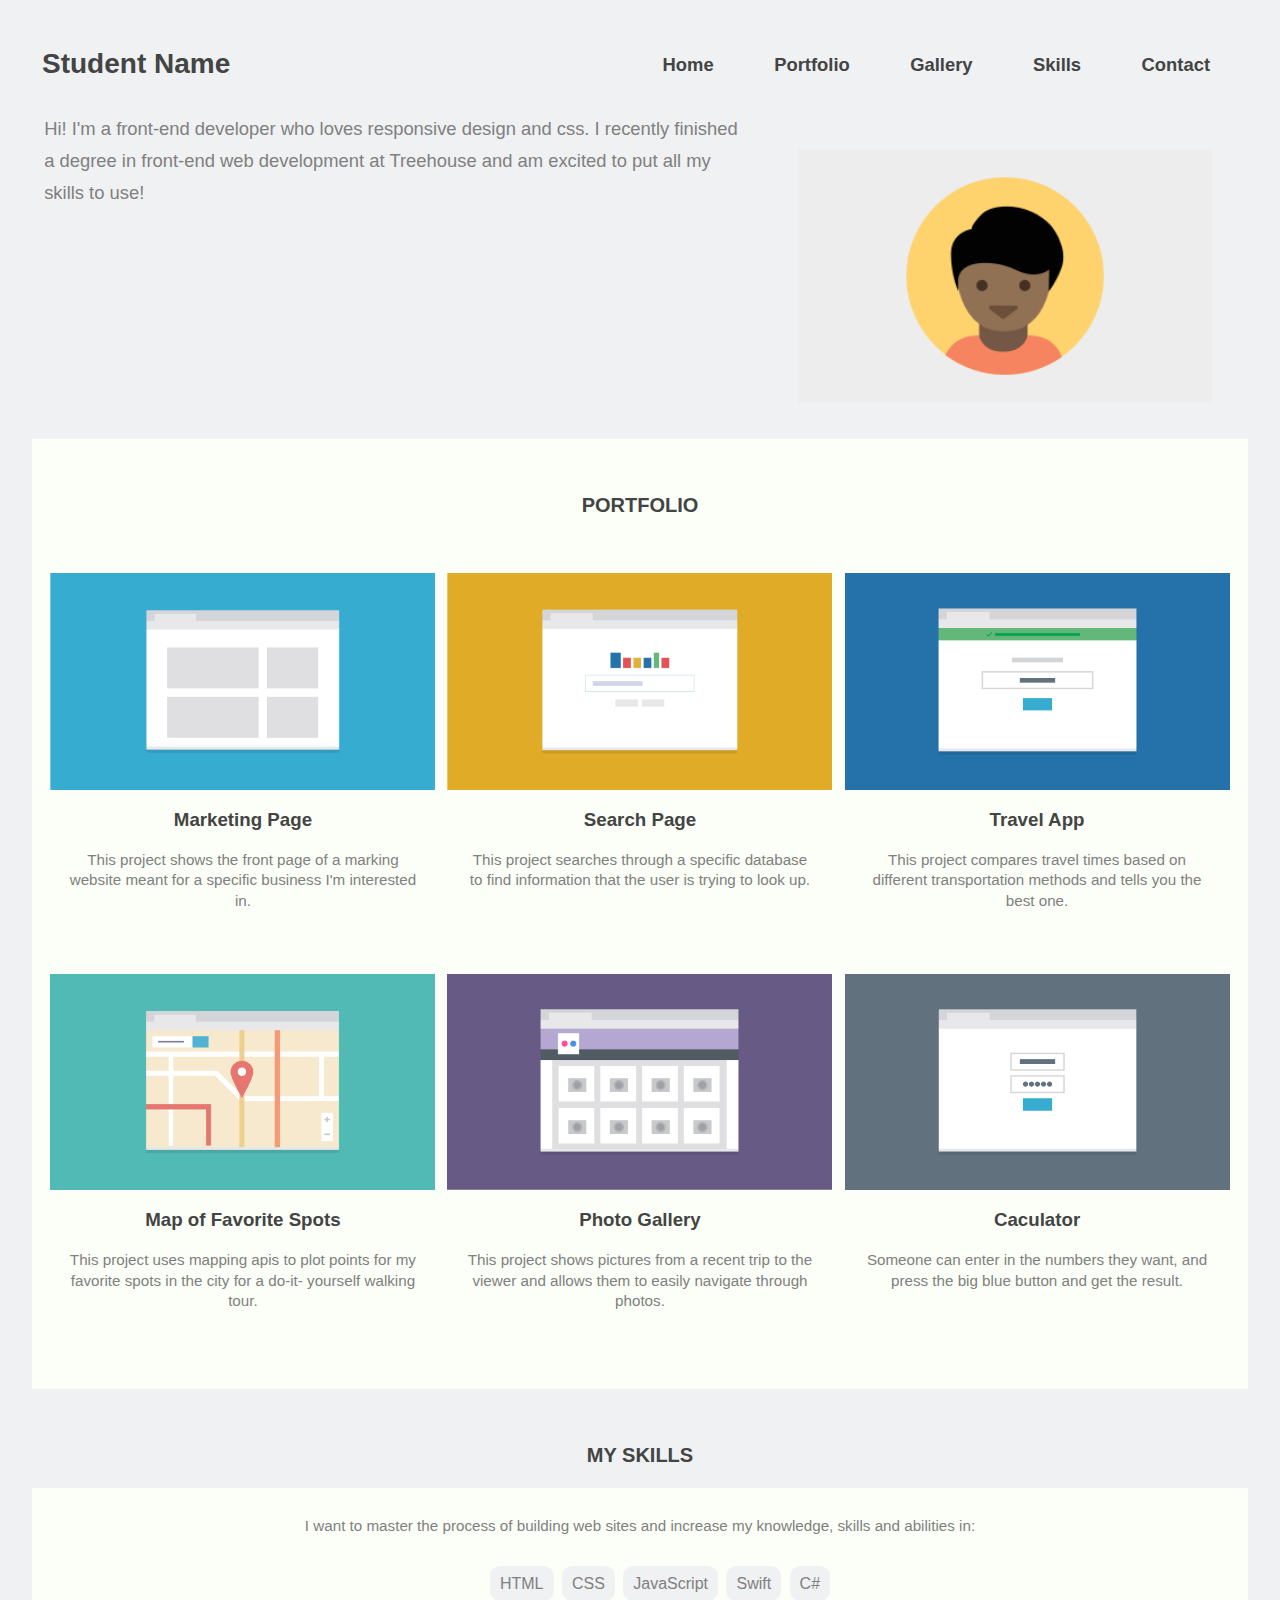
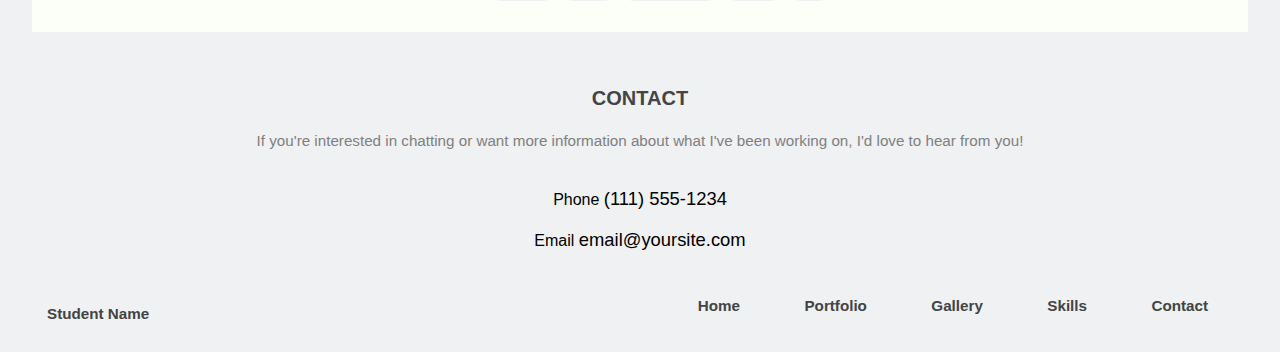
<file: index.html>
﻿<!DOCTYPE html>
<html>
    <head>
        <meta charset="utf-8" />
        <title>Responsive Layout Project</title>
		<meta name="viewport" content="width=device-width, initial-scale=1.0">
        <link rel="stylesheet" href="css/main.css">
		<link rel="stylesheet" href="css/normalized.css">
        <link href="https://fonts.googleapis.com/css?family=Muli%7CRoboto:400,300,500,700,900" rel="stylesheet">
    </head>
    <body>
		<header class="main-header">
			<h1 class="name">Student Name</h1>
            <div class="nav">
                <ul class="main-nav">
                    <li><a href="#">Home</a></li>
                    <li><a href="#portfoliosection">Portfolio</a></li>
                    <li><a href="gallery.html">Gallery</a></li>
                    <li><a href="#skills">Skills</a></li>
                    <li><a href="#contactsecion">Contact</a></li>
                </ul>
            </div>
            <div class="profile-container clearfix">
                <img src="images/responsive-layout-profile.png"
                     alt="profile-image"
                     class="profile-image clearfix" />
                <p class="intro clearfix">
                    Hi! I'm a front-end developer who loves responsive design and css.
                    I recently finished a degree in front-end web development at Treehouse and am excited to put all my skills to use!
                </p>
            </div>
            
		</header>

        <main id="portfoliosection" class="portfolio ">
           
            <section class="portfolio-container clearfix">
              
                    <h2>Portfolio</h2>
                    <div class="marketing-page col left-col">
                        <!-- marking page -->
                        <a href="#">
                            <img class="marketing-pic portfolio-img"
                                 src="images/marketing.png"
                                 alt="marketing" />
                        </a>
                        <h3>Marketing Page</h3>
                        <p>This project shows the front page of a marking website meant for a specific business I'm interested in.</p>
                    </div> <!--END marking page -->

                    <div class="search-page col middle-col">
                        <!-- search page -->
                        <a href="#">
                            <img class="earch-pic portfolio-img"
                                 src="images/searchpage.png"
                                 alt="searching" />
                        </a>
                        <h3>Search Page</h3>
                        <p>This project searches through a specific database to find information that the user is trying to look up.</p>
                    </div> <!-- END search page -->

                    <div class="travel-app col right-col">
                        <!-- travel-app -->
                        <a href="#">
                            <img class="travel-app-pic portfolio-img"
                                 src="images/travelapp.png"
                                 alt="travelapp" />
                        </a>
                        <h3>Travel App</h3>
                        <p>This project compares travel times based on different transportation methods and tells you the best one.</p>
                    </div> <!-- END travel-app -->

                    <div class="map-of-favorite-spots col left-col">
                        <!-- map-of-favorite-spots -->
                        <a href="#">
                            <img class="map-of-favorite-spots-pic portfolio-img"
                                 src="images/mapsoffavoritespots.png"
                                 alt="mapoffavoritesports" />
                        </a>
                        <h3>Map of Favorite Spots</h3>
                        <p>
                            This project uses mapping apis to plot points for my favorite spots in the city for a do-it-
                            yourself walking tour.
                        </p>
                    </div> <!-- END map-of-favorite-spots -->

                    <div class="photo-gallery col middle-col">
                        <!-- Photo Gallery -->
                        <a href="#">
                            <img class="photogallery portfolio-img"
                                 src="images/photogallery.png"
                                 alt="my-photo-gallery" />
                        </a>
                        <h3>Photo Gallery</h3>
                        <p>
                            This project shows pictures from a recent trip to the viewer and allows them to easily navigate
                            through photos.
                        </p>
                    </div> <!-- END Photo Gallery -->

                    <div class="caculator col right-col">
                        <!-- Caculator -->
                        <a href="#">
                            <img class="caculatorpic portfolio-img"
                                 src="images/caculator.png"
                                 alt="caculatorapp" />
                        </a>
                        <h3>Caculator</h3>
                        <p>Someone can enter in the numbers they want, and press the big blue button and get the result.</p>
                    </div> <!-- END caculator -->
                  <!-- END portfolio overview -->
            </section>
		</main> <!-- END --> 

        <div id="skills" class="myskills">
            <h2>My Skills</h2>
            <div class="skill-container">
                <p>I want to master the process of building web sites and increase my knowledge, skills and abilities in:</p>
                <ul class="skills">
                    <li>HTML</li>
                    <li>CSS</li>
                    <li>JavaScript</li>
                    <li>Swift</li>
                    <li>C#</li>
                </ul>
            </div>
        </div>
    </body>

    <footer class="main-footer clearfix">
        <div id="contactsecion" class="contact">
            <h2>Contact</h2>
            <p class="closingmsg">If you're interested in chatting or want more information about what I've been working on, I'd love to hear from you!</p>
            <ul class="contact-details">
                <li>Phone <span class="phone">(111) 555-1234</span></li>
                <li>Email <span class="email">email@yoursite.com</span></li>
            </ul>
        </div>

        <div class="second-footer">
            <a href="#"><h5 class="name-footer">Student Name</h5></a>
            <a href="#"><h5 class="backtotop">Back to Top</h5></a>
        </div>

        <div class="nav">
            <ul class="footer-nav clearfix">
                <li><a href="#">Home</a></li>
                <li><a href="#portfoliosection">Portfolio</a></li>
                <li><a href="gallery.html">Gallery</a></li>
                <li><a href="#skills">Skills</a></li>
                <li><a href="#contactsecion">Contact</a></li>
            </ul>
        </div>
    </footer>
</html>
</file>
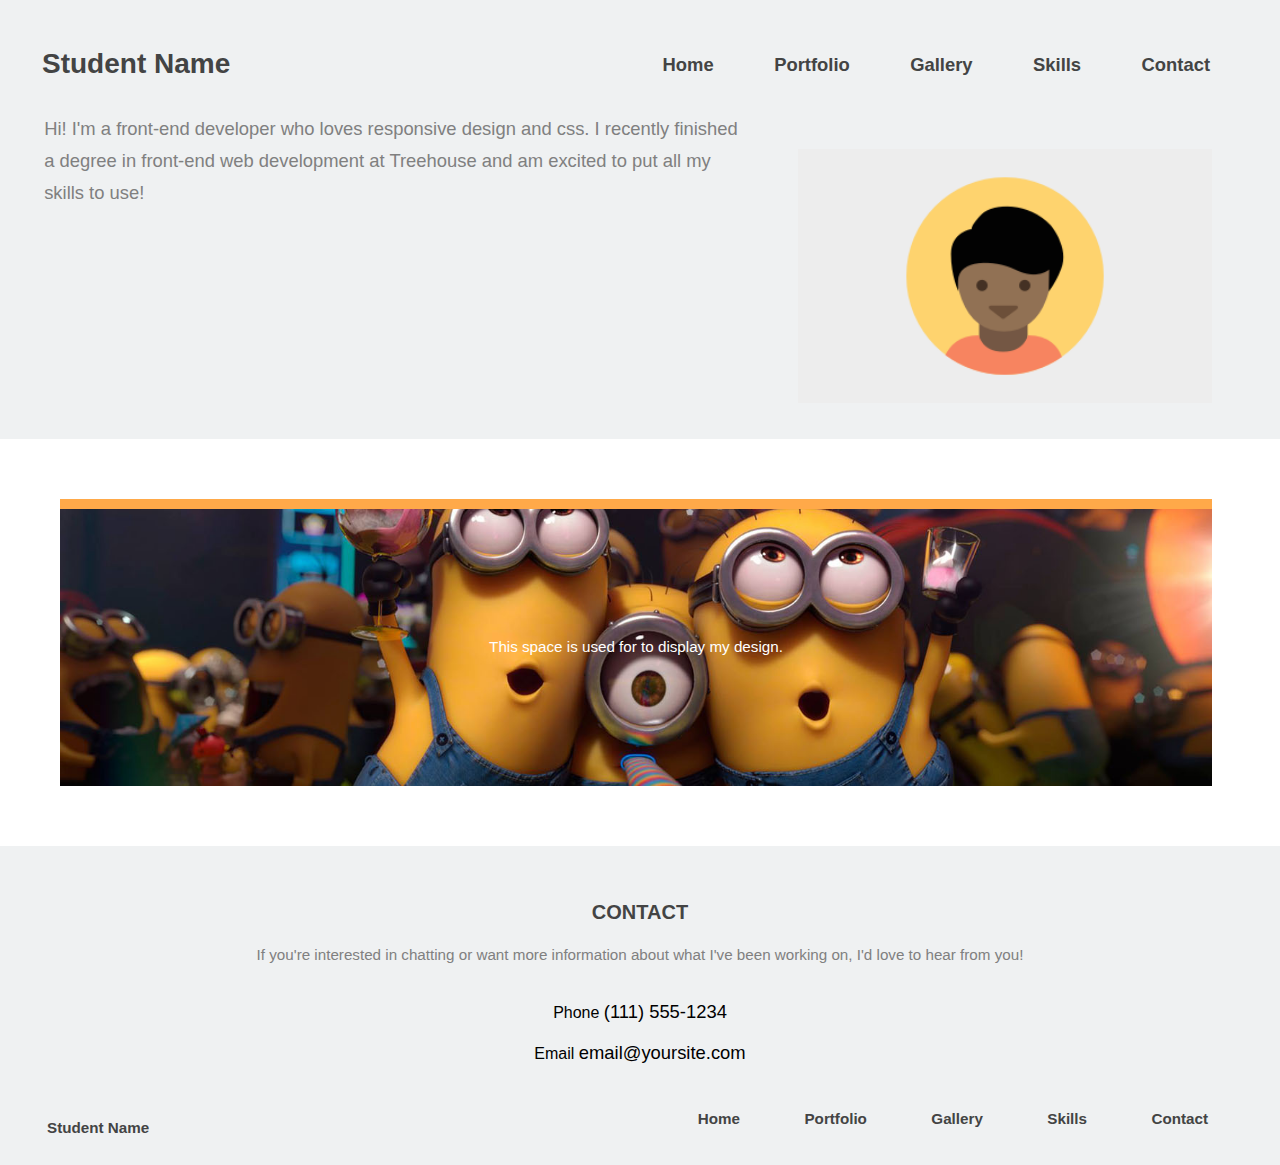
<file: gallery.html>
﻿<!DOCTYPE html>
<html>
<head>
    <meta charset="utf-8" />
    <title>Responsive Layout Project</title>
    <meta name="viewport" content="width=device-width, initial-scale=1.0">
    <link rel="stylesheet" href="css/main.css">
    <link rel="stylesheet" href="css/normalized.css">
    <link href="https://fonts.googleapis.com/css?family=Muli%7CRoboto:400,300,500,700,900" rel="stylesheet">
</head>
<body>
    <header class="main-header">
        <h1 class="name">Student Name</h1>
        <div class="nav">
            <ul class="main-nav">
                <li><a href="#index.html">Home</a></li>
                <li><a href="index.html#portfoliosection">Portfolio</a></li>
                <li><a href="#mygallery">Gallery</a></li>
                <li><a href="index.html#skills">Skills</a></li>
                <li><a href="index.html#contactsecion">Contact</a></li>
            </ul>
        </div>
        <div class="profile-container clearfix">
            <img src="images/responsive-layout-profile.png"
                 alt="profile-image"
                 class="profile-image clearfix" />
            <p class="intro clearfix">
                Hi! I'm a front-end developer who loves responsive design and css.
                I recently finished a degree in front-end web development at Treehouse and am excited to put all my skills to use!
            </p>
        </div>

    </header>
    <main id="mygallery" class="gallery">

        <section class="gallery">

            <p>This space is used for to display my design.</p>

        </section>
    </main> <!-- END -->

</body>
<footer class="main-footer clearfix">
    <div id="contactsecion" class="contact">
        <h2>Contact</h2>
        <p class="closingmsg">If you're interested in chatting or want more information about what I've been working on, I'd love to hear from you!</p>
        <ul class="contact-details">
            <li>Phone <span class="phone">(111) 555-1234</span></li>
            <li>Email <span class="email">email@yoursite.com</span></li>
        </ul>
    </div>
    <div class="second-footer">
        <a href="#"><h5 class="name-footer">Student Name</h5></a>
        <a href="#"><h5 class="backtotop">Back to Top</h5></a>
    </div>
    <div class="nav">
        <ul class="footer-nav clearfix">
            <li><a href="index.html">Home</a></li>
            <li><a href="index.html#portfoliosection">Portfolio</a></li>
            <li><a href="#mygallery">Gallery</a></li>
            <li><a href="index.html#skills">Skills</a></li>
            <li><a href="index.html#contactsecion">Contact</a></li>
        </ul>
    </div>
</footer>
</html>
</file>
<file: css/main.css>
﻿/* ================================= 
  Base Element Styles
==================================== */

* {
	box-sizing: border-box;
}

body {
	font-family: 'Segoe UI', Tahoma, Geneva, Verdana, sans-serif;
	background-color: #fff;
	line-height: 1.6;
	margin: 0;
    font-size: 16px;
}

p {
	font-size: .95em;
	margin-bottom: 1.8em;
	/*border: 3px solid green;*/
	text-align: center;
    color: grey;
	
}

img {
    display: block;
    margin-left: auto;
    margin-right: auto;
    margin-top: 10px;
    /*border: 3px solid green*/  
}

h1,
h2,
h3,
h4,
h5,
a {
	color: #434444;
}

h2 {
    text-transform: uppercase;
    font-size: 1.25rem;
}

h2,
h3,
h4 {
	text-align: center;
}


a {
	text-decoration: none;
}

h2,
h3 {
	margin-top: 0;
}

.main-header,
.main-footer {
    /*border: 3px red solid;*/
    background-color: #eff1f2;
    text-align: center;

}

.portfolio {
    background: white;
    /*border: 3px red solid;*/
}


figure {
    margin-left: 15px;
    margin-right: 15px;
}


.portfolio-container {
    padding-top: 50px;
    padding-bottom: 50px;
}



/* ================================= 
  Base Layout Styles
==================================== */

/* ---- Navigation ---- */

p {
    font-size: 0.95rem;
    line-height: 1.35em;
    text-align: center;
    width: 90%;
    margin-left: auto;
    margin-right: auto

}

h3 {
    margin-top: 15px;
    margin-bottom: 15px;
}

.name {
	font-size: 1.75rem;
	margin-bottom: 0;

}

.main-nav a {
    font-weight: bold;
    font-size: 1.15rem;
    background-color: #fff;
    display: block;
    line-height: 2.5em

}

.main-nav li,
.contact-details li {
    display: block;
    /*border: 1px black solid;*/  
}

.main-nav li {
    padding: 5px 5px;
}

.name,
.main-nav {
    text-align: center;
    margin-top: 0;
    margin-bottom: 15px;
    padding: 10px
    /*border: 3px solid green;*/
}

.myskills {
    background: #eff1f2;
    max-width: 100%;
    text-align: center;
    /*border: solid;*/
    padding-top: 50px;
}

.myskills li {
        display: inline-block;
        background: #eff1f2;
        border-radius: 10px;
        padding: 5px 10px;
        margin: 2px;
        color: Grey;
    }


.skill-container {
    background: #fcfff7;
    margin-left: 2.5%;
    margin-right: 2.5%;
    padding: 1%;
}

/* ---- Image layout ---- */
.profile-image {
    width: 100%
}

.portfolio-img {
    width: 100%;
    margin-top: 35px;
}


.portfolio {
    padding-top: 0;
    background-color: #eff1f2;
}

.portfolio-container {
    background-color: #fcfff7;
}


/* ---- footer layout ---- */
.main-footer {
    /*border-top: 1px black solid;*/
    padding-top: 50px;
    /*padding-bottom: 25px;*/
}

.contact-details {
    padding:0;
    line-height: 2.5rem;
}

.name-footer {
    float: left;
    padding-left: 15px;
}

.backtotop {
    float: right;
    padding-right: 15px

}

.phone,
.email {
    font-weight: 500;
    font-size: 1.15em;
}

.closingmsg {
    max-width: 70%;
}

.footer-nav li {
    display: none;
}

/* ---- Hover Section ---- */
    .nav a:hover {
        color: tomato;
        background: #fcfff7;
        border-radius: 30px;
    }

.myskills li:hover {
    color: #fcfff7;
    background: tomato;
}


/* ================================= 
  Float clearfix
==================================== */
.clearfix::after {
    content: " ";
    display: table;
    clear: both
}

/* ================================= 
  For gallery.html
==================================== */

.gallery p {
    color: white;
    text-align: center;
    padding: 10% 14%;
    border-top: 10px solid #ffa949;
    margin: 60px 60px;
    background: #434a52 url('../images/2.jpg') no-repeat center;
    background-size: cover;
    box-shadow: inset 0px 0px 50px 20px rgba(0,0,0,1), /* 0 0 40px 30px rgba(255,0,0,1) */
}

/* ================================= 
  For min-width: 768px
==================================== */

@media (min-width: 768px) {
    .main-header {
        padding-top:2.5%;
        padding-left: 2.5%;
        padding-right: 2.5%;
    }
        
    .name {     
        /*border: solid;*/
        float: left;    
    }

    .main-nav {
        /*border: solid;*/
        text-align: right;
    }

    .main-nav li {
        display: inline-block;
        padding: 0;
    }

    .main-nav a {
        background-color: transparent;
        padding-left: 28px;
        padding-right: 28px;
    }


    .profile-container {
        
        width: 100%;
       
        
    }

    .portfolio-container
     {
        max-width: 100%;
        margin-left: 2.5%;
        margin-right: 2.5%;
        /*border: blue solid;*/
    }

    .intro {
        float: left;
        width: 60%;
        /*border: yellow solid;*/
        line-height: 1.75em;
        margin-top: 0;
        font-size: 1.15em;
        padding-left: 1%;
        padding-right: 1%;
        text-align: left;
    }

    .profile-image {
        float: right;
        /*border: yellow solid;*/
        width: 40%;
        margin-top: 0;
        padding: 3%;
    }

    .marketing-page,
    .travel-app,
    .photo-gallery {
        float: left;
        width: 50%;
        padding-left: 20px;
        padding-right: 5px;
    }

    .search-page,
    .map-of-favorite-spots,
    .caculator {
        float: right;
        
        width: 50%;
        padding-right:20px;
        padding-left: 5px;
    }

    .main-footer {
        padding-left: 2.5%;
        padding-right: 2.5%;
    }

    .footer-nav li {
        display: inline-block;
        padding-right: 20px;
        
    }

    .footer-nav a {
        background-color: transparent;
        font-weight: bold;
        font-size: 0.95em;
        padding-left: 20px;
        padding-right: 20px;
    }

    .footer-nav {
        float: right;
        padding-left: 15px;
        text-align: right;
    }

    .backtotop {
        display: none;
    }

    .name-footer {
        font-size: 0.95em;
    }
}

/* ================================= 
  For min-width: 1024px
==================================== */

@media (min-width: 1024px) {

    .portfolio-container {
        padding-left: 0.5%;
        padding-right: 0.5%;
    }
    
    .left-col,
    .middle-col,
    .right-col {
        
        justify-content: center;
        width: 33%;
        padding: unset;
    }

    .left-col {
        float:left;  

        padding-left: 1%;
    }

    .middle-col {
        float: left;
        padding-left: 1%;
    }

    .right-col {
        float: left;
        padding-left: 1%;
        
    }
}
</file>
<file: css/normalized.css>
﻿/*! normalize.css v8.0.0 | MIT License | github.com/necolas/normalize.css */

/* Document
   ========================================================================== */

/**
 * 1. Correct the line height in all browsers.
 * 2. Prevent adjustments of font size after orientation changes in iOS.
 */

html {
    line-height: 1.15; /* 1 */
    -webkit-text-size-adjust: 100% /* 2 */
}

/* Sections
   ========================================================================== */

/**
 * Remove the margin in all browsers.
 */

body {
    margin: 0
}

/**
 * Correct the font size and margin on `h1` elements within `section` and
 * `article` contexts in Chrome, Firefox, and Safari.
 */

h1 {
    font-size: 2em;
    margin: 0.67em 0
}

/* Grouping content
   ========================================================================== */

/**
 * 1. Add the correct box sizing in Firefox.
 * 2. Show the overflow in Edge and IE.
 */

hr {
    box-sizing: content-box; /* 1 */
    height: 0; /* 1 */
    overflow: visible /* 2 */
}

/**
 * 1. Correct the inheritance and scaling of font size in all browsers.
 * 2. Correct the odd `em` font sizing in all browsers.
 */

pre {
    font-family: monospace, monospace; /* 1 */
    font-size: 1em /* 2 */
}

/* Text-level semantics
   ========================================================================== */

/**
 * Remove the gray background on active links in IE 10.
 */

a {
    background-color: transparent
}

/**
 * 1. Remove the bottom border in Chrome 57-
 * 2. Add the correct text decoration in Chrome, Edge, IE, Opera, and Safari.
 */

abbr[title] {
    border-bottom: none; /* 1 */
    text-decoration: underline; /* 2 */
    text-decoration: underline dotted /* 2 */
}

/**
 * Add the correct font weight in Chrome, Edge, and Safari.
 */

b,
strong {
    font-weight: bolder
}

/**
 * 1. Correct the inheritance and scaling of font size in all browsers.
 * 2. Correct the odd `em` font sizing in all browsers.
 */

code,
kbd,
samp {
    font-family: monospace, monospace; /* 1 */
    font-size: 1em /* 2 */
}

/**
 * Add the correct font size in all browsers.
 */

small {
    font-size: 80%
}

/**
 * Prevent `sub` and `sup` elements from affecting the line height in
 * all browsers.
 */

sub,
sup {
    font-size: 75%;
    line-height: 0;
    position: relative;
    vertical-align: baseline
}

sub {
    bottom: -0.25em
}

sup {
    top: -0.5em
}

/* Embedded content
   ========================================================================== */

/**
 * Remove the border on images inside links in IE 10.
 */

img {
    border-style: none
}

/* Forms
   ========================================================================== */

/**
 * 1. Change the font styles in all browsers.
 * 2. Remove the margin in Firefox and Safari.
 */

button,
input,
optgroup,
select,
textarea {
    font-family: inherit; /* 1 */
    font-size: 100%; /* 1 */
    line-height: 1.15; /* 1 */
    margin: 0 /* 2 */
}

/**
 * Show the overflow in IE.
 * 1. Show the overflow in Edge.
 */

button,
input { /* 1 */
    overflow: visible
}

/**
 * Remove the inheritance of text transform in Edge, Firefox, and IE.
 * 1. Remove the inheritance of text transform in Firefox.
 */

button,
select { /* 1 */
    text-transform: none
}

/**
 * Correct the inability to style clickable types in iOS and Safari.
 */

button,
[type="button"],
[type="reset"],
[type="submit"] {
    -webkit-appearance: button
}

    /**
 * Remove the inner border and padding in Firefox.
 */

    button::-moz-focus-inner,
    [type="button"]::-moz-focus-inner,
    [type="reset"]::-moz-focus-inner,
    [type="submit"]::-moz-focus-inner {
        border-style: none;
        padding: 0
    }

    /**
 * Restore the focus styles unset by the previous rule.
 */

    button:-moz-focusring,
    [type="button"]:-moz-focusring,
    [type="reset"]:-moz-focusring,
    [type="submit"]:-moz-focusring {
        outline: 1px dotted ButtonText
    }

/**
 * Correct the padding in Firefox.
 */

fieldset {
    padding: 0.35em 0.75em 0.625em
}

/**
 * 1. Correct the text wrapping in Edge and IE.
 * 2. Correct the color inheritance from `fieldset` elements in IE.
 * 3. Remove the padding so developers are not caught out when they zero out
 *    `fieldset` elements in all browsers.
 */

legend {
    box-sizing: border-box; /* 1 */
    color: inherit; /* 2 */
    display: table; /* 1 */
    max-width: 100%; /* 1 */
    padding: 0; /* 3 */
    white-space: normal /* 1 */
}

/**
 * Add the correct vertical alignment in Chrome, Firefox, and Opera.
 */

progress {
    vertical-align: baseline
}

/**
 * Remove the default vertical scrollbar in IE 10+.
 */

textarea {
    overflow: auto
}

/**
 * 1. Add the correct box sizing in IE 10.
 * 2. Remove the padding in IE 10.
 */

[type="checkbox"],
[type="radio"] {
    box-sizing: border-box; /* 1 */
    padding: 0 /* 2 */
}

/**
 * Correct the cursor style of increment and decrement buttons in Chrome.
 */

[type="number"]::-webkit-inner-spin-button,
[type="number"]::-webkit-outer-spin-button {
    height: auto
}

/**
 * 1. Correct the odd appearance in Chrome and Safari.
 * 2. Correct the outline style in Safari.
 */

[type="search"] {
    -webkit-appearance: textfield; /* 1 */
    outline-offset: -2px /* 2 */
}

    /**
 * Remove the inner padding in Chrome and Safari on macOS.
 */

    [type="search"]::-webkit-search-decoration {
        -webkit-appearance: none
    }

/**
 * 1. Correct the inability to style clickable types in iOS and Safari.
 * 2. Change font properties to `inherit` in Safari.
 */

::-webkit-file-upload-button {
    -webkit-appearance: button; /* 1 */
    font: inherit /* 2 */
}

/* Interactive
   ========================================================================== */

/*
 * Add the correct display in Edge, IE 10+, and Firefox.
 */

details {
    display: block
}

/*
 * Add the correct display in all browsers.
 */

summary {
    display: list-item
}

/* Misc
   ========================================================================== */

/**
 * Add the correct display in IE 10+.
 */

template {
    display: none
}

/**
 * Add the correct display in IE 10.
 */

[hidden] {
    display: none
}
</file>
